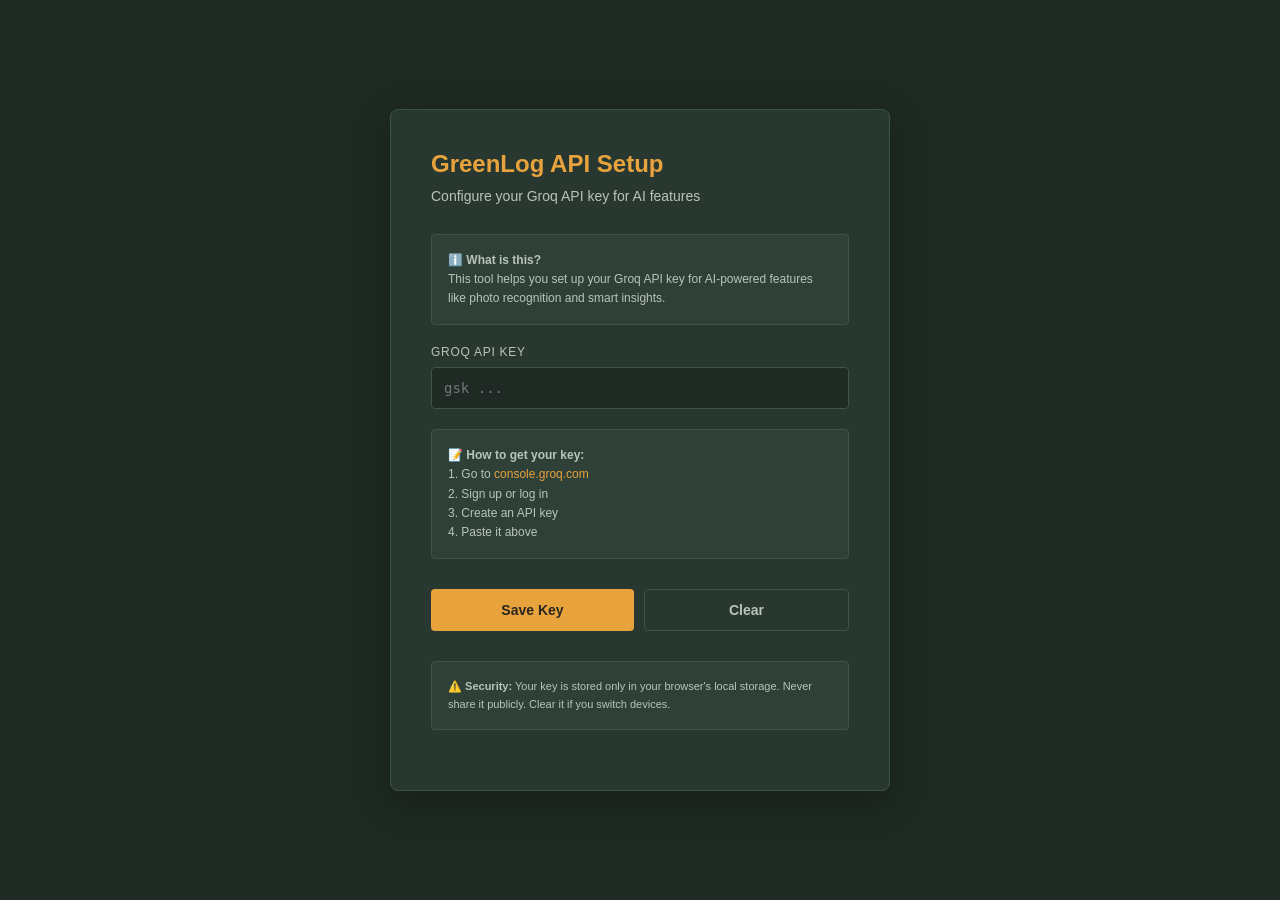
<file: setup-groq.html>
<!-- 
  GreenLog API Key Setup Helper
  Save as setup.html and open in browser to easily set your Groq API key
-->
<!DOCTYPE html>
<html lang="en">
<head>
  <meta charset="UTF-8">
  <meta name="viewport" content="width=device-width, initial-scale=1.0">
  <title>GreenLog — Setup Groq API</title>
  <style>
    * { margin: 0; padding: 0; box-sizing: border-box; }
    body {
      background: #1f2a24;
      color: #f0ede3;
      font-family: Inter, sans-serif;
      min-height: 100vh;
      display: flex;
      align-items: center;
      justify-content: center;
      padding: 20px;
    }
    .setup-card {
      background: #283830;
      border: 1px solid #3d544a;
      border-radius: 8px;
      padding: 40px;
      max-width: 500px;
      box-shadow: 0 10px 40px rgba(0,0,0,0.3);
    }
    h1 {
      font-size: 24px;
      margin-bottom: 10px;
      color: #e8a33d;
    }
    .subtitle {
      color: #b8c4bb;
      margin-bottom: 30px;
      font-size: 14px;
    }
    .field {
      margin-bottom: 20px;
    }
    label {
      display: block;
      font-size: 12px;
      text-transform: uppercase;
      letter-spacing: 0.06em;
      color: #b8c4bb;
      margin-bottom: 8px;
    }
    input {
      width: 100%;
      padding: 12px;
      background: #1f2a24;
      border: 1px solid #3d544a;
      border-radius: 4px;
      color: #f0ede3;
      font-size: 14px;
      font-family: monospace;
    }
    input:focus {
      outline: 2px solid #e8a33d;
      outline-offset: 0;
      border-color: #e8a33d;
    }
    .button-group {
      display: flex;
      gap: 10px;
      margin-top: 30px;
    }
    button {
      flex: 1;
      padding: 12px;
      font-size: 14px;
      font-weight: 600;
      border: none;
      border-radius: 4px;
      cursor: pointer;
      transition: all 0.2s ease;
      font-family: inherit;
    }
    .btn-save {
      background: #e8a33d;
      color: #2a2620;
    }
    .btn-save:hover {
      background: #d98f3f;
    }
    .btn-clear {
      background: transparent;
      border: 1px solid #3d544a;
      color: #b8c4bb;
    }
    .btn-clear:hover {
      border-color: #e8a33d;
      color: #e8a33d;
    }
    .status {
      margin-top: 20px;
      padding: 12px;
      border-radius: 4px;
      text-align: center;
      font-size: 13px;
      display: none;
    }
    .status.success {
      background: #1a3a2a;
      border: 1px solid #8fae6f;
      color: #8fae6f;
    }
    .status.error {
      background: #3a2222;
      border: 1px solid #c2614a;
      color: #ff9999;
    }
    .info-box {
      background: #2f4038;
      border: 1px solid #3d544a;
      border-radius: 4px;
      padding: 16px;
      margin-bottom: 20px;
      font-size: 12px;
      line-height: 1.6;
      color: #b8c4bb;
    }
    .info-box a {
      color: #e8a33d;
      text-decoration: none;
    }
    .info-box a:hover {
      text-decoration: underline;
    }
  </style>
</head>
<body>
  <div class="setup-card">
    <h1>GreenLog API Setup</h1>
    <p class="subtitle">Configure your Groq API key for AI features</p>

    <div class="info-box">
      <strong>ℹ️ What is this?</strong><br>
      This tool helps you set up your Groq API key for AI-powered features like photo recognition and smart insights.
    </div>

    <div class="field">
      <label for="api-key">Groq API Key</label>
      <input 
        type="password" 
        id="api-key" 
        placeholder="gsk_..."
        autocomplete="off"
      >
    </div>

    <div class="info-box">
      <strong>📝 How to get your key:</strong><br>
      1. Go to <a href="https://console.groq.com" target="_blank">console.groq.com</a><br>
      2. Sign up or log in<br>
      3. Create an API key<br>
      4. Paste it above
    </div>

    <div class="button-group">
      <button class="btn-save" onclick="saveKey()">Save Key</button>
      <button class="btn-clear" onclick="clearKey()">Clear</button>
    </div>

    <div class="status" id="status"></div>

    <div class="info-box" style="margin-top: 30px; font-size: 11px;">
      <strong>⚠️ Security:</strong> Your key is stored only in your browser's local storage. Never share it publicly. Clear it if you switch devices.
    </div>
  </div>

  <script>
    function showStatus(message, type) {
      const status = document.getElementById('status');
      status.textContent = message;
      status.className = `status ${type}`;
      status.style.display = 'block';
    }

    function saveKey() {
      const key = document.getElementById('api-key').value.trim();
      if (!key) {
        showStatus('Please enter an API key', 'error');
        return;
      }
      localStorage.setItem('GROQ_API_KEY', key);
      showStatus('✓ API key saved! Refresh your GreenLog app.', 'success');
      document.getElementById('api-key').value = '';
    }

    function clearKey() {
      localStorage.removeItem('GROQ_API_KEY');
      showStatus('API key cleared', 'success');
      document.getElementById('api-key').value = '';
    }

    // Check if key already exists
    window.addEventListener('load', () => {
      const existingKey = localStorage.getItem('GROQ_API_KEY');
      if (existingKey) {
        showStatus('✓ API key already set. You can update it below.', 'success');
      }
    });

    // Enter key to save
    document.getElementById('api-key').addEventListener('keypress', (e) => {
      if (e.key === 'Enter') saveKey();
    });
  </script>
</body>
</html>
</file>
